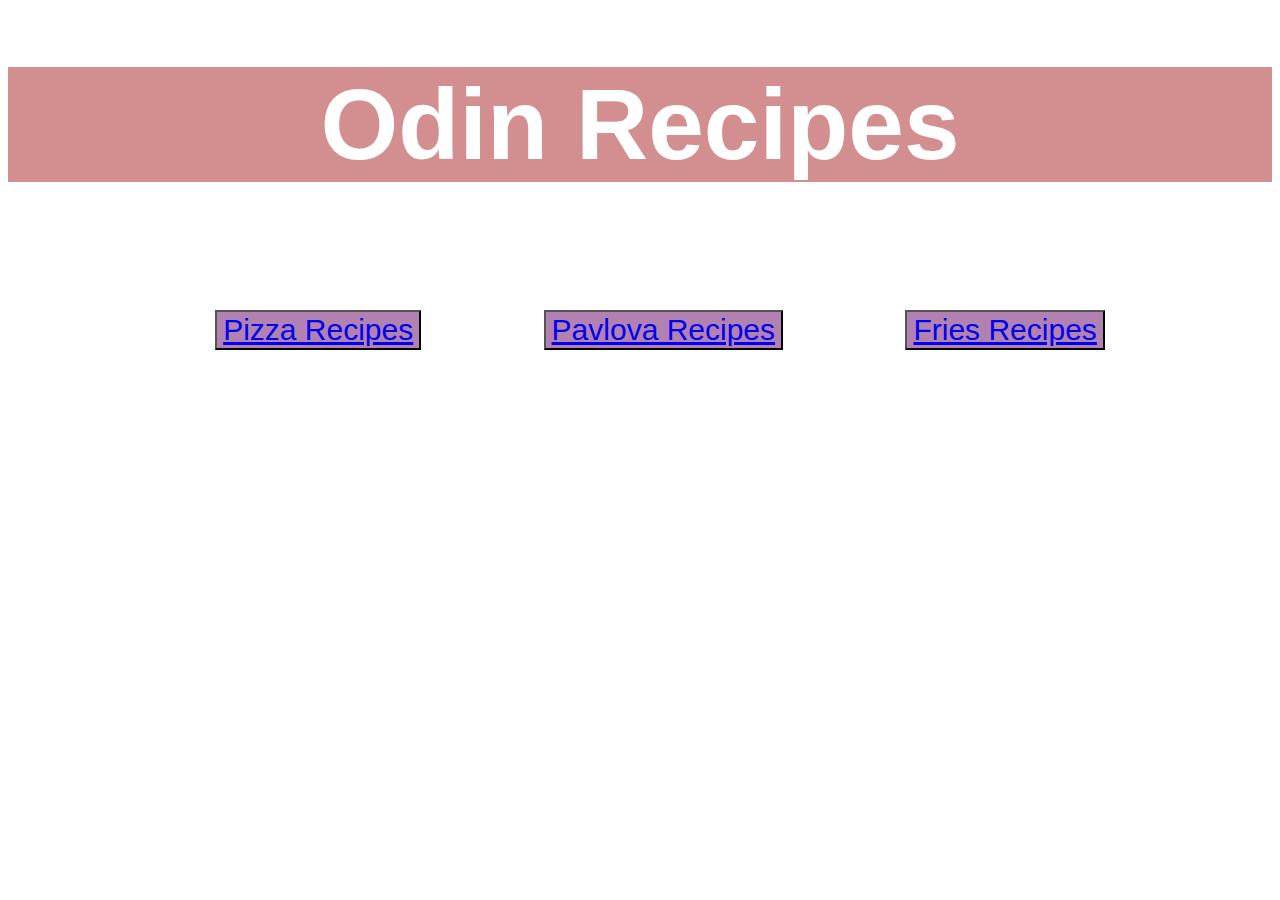
<file: index.html>
<!DOCTYPE html>

<html lang="en">
    <head>
        <meta charset="utf-8">
        <title>Odin Recipes</title>
        <link rel="stylesheet" href="style.css">
    </head>

    <body>
        <div class="main-title">
            <h1>Odin Recipes</h1>
        </div>

        <ul class="style">
            <button class="button"><a href="recipes/pizza.html">Pizza Recipes</a></li>
            <button class="button"><a href="recipes/pavlova.html">Pavlova Recipes</a></li>
            <button class="button"><a href="recipes/fries.html">Fries Recipes</a></li>
        </ul>
        
        
    </body>


</html>
</file>
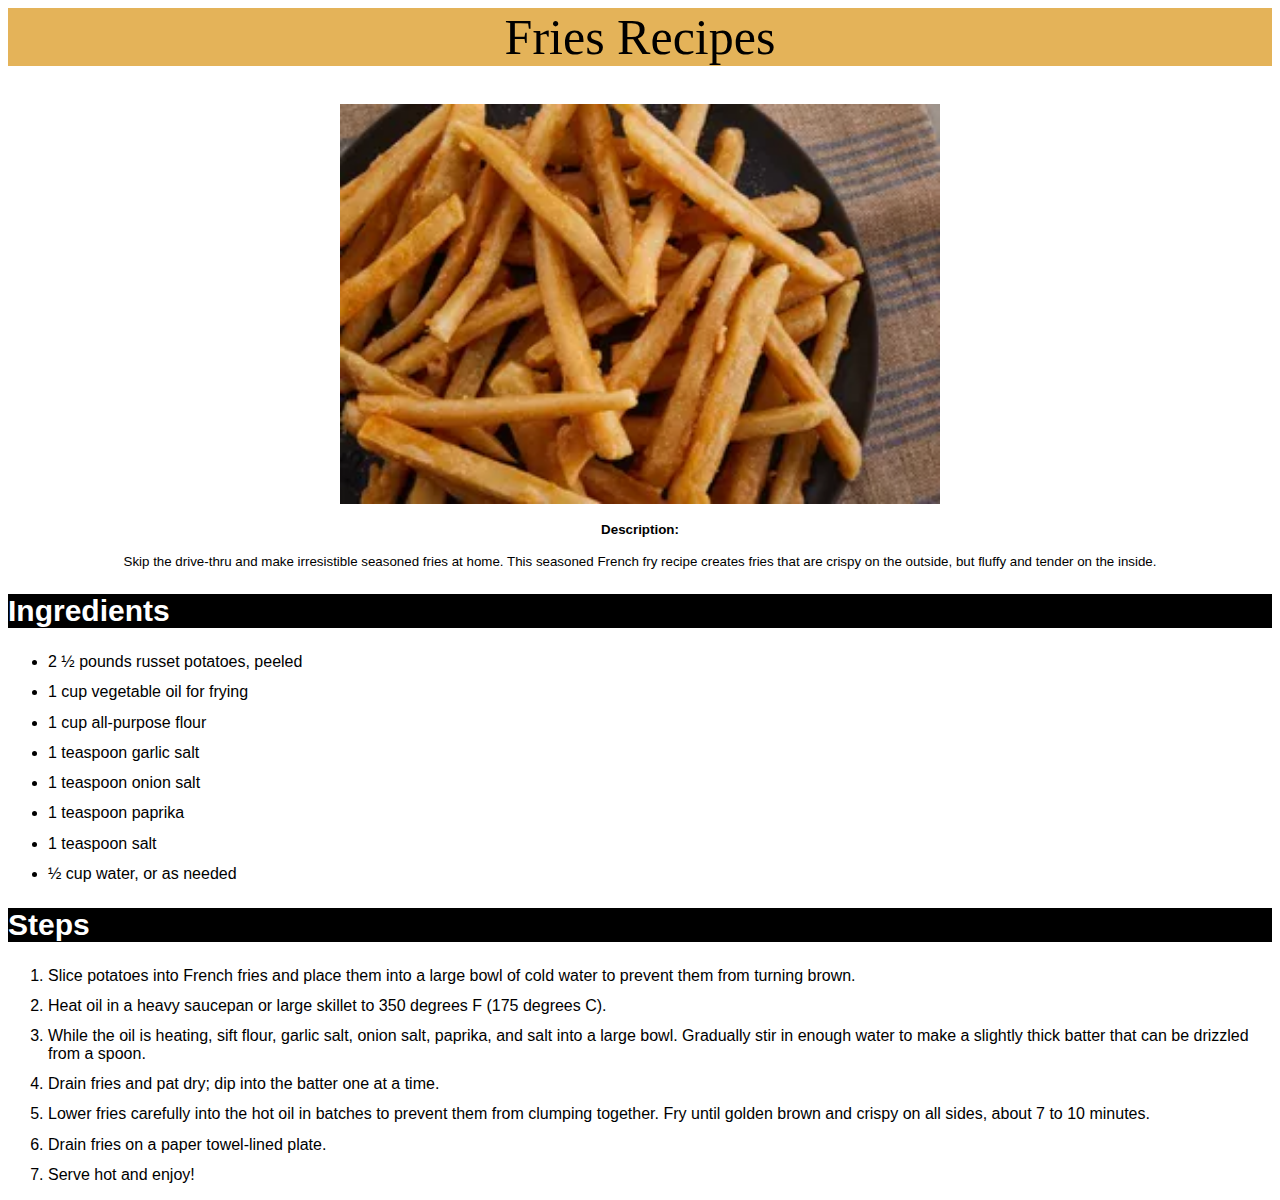
<file: recipes/fries.html>
<!DOCTYPE html>

<html lang="en">
    <head>
        <meta charset="utf-8">
        <title>Fries Recipes</title>
        <link rel="stylesheet" href="../style.css">
    </head>

    <body>
        <div class="recipes fries">Fries Recipes</div>
        <img class="img" src="../recipes/img/fries.webp" width="550" height="390" alt="Crispy Fries">
     
        <h4>Description:</h4>
        <p>Skip the drive-thru and make irresistible seasoned fries at home. This seasoned French fry recipe creates fries that are crispy on the outside, but fluffy and tender on the inside. </p>
    
        <h2>Ingredients</h2>    
        <ul>
            <li>2 ½ pounds russet potatoes, peeled</li>
            <li>1 cup vegetable oil for frying</li>
            <li>1 cup all-purpose flour</li>
            <li>1 teaspoon garlic salt</li>
            <li>1 teaspoon onion salt</li>
            <li>1 teaspoon paprika</li>
            <li>1 teaspoon salt</li>
            <li>½ cup water, or as needed</li>
        </ul>

        <h2>Steps</h2>
        <ol>
            <li>Slice potatoes into French fries and place them into a large bowl of cold water to prevent them from turning brown.</li>
            <li>Heat oil in a heavy saucepan or large skillet to 350 degrees F (175 degrees C).</li>
            <li>While the oil is heating, sift flour, garlic salt, onion salt, paprika, and salt into a large bowl. Gradually stir in enough water to make a slightly thick batter that can be drizzled from a spoon.</li>
            <li>Drain fries and pat dry; dip into the batter one at a time.</li>
            <li>Lower fries carefully into the hot oil in batches to prevent them from clumping together. Fry until golden brown and crispy on all sides, about 7 to 10 minutes.</li>
            <li>Drain fries on a paper towel-lined plate.</li>
            <li>Serve hot and enjoy!</li>
        </ol>
    </body>
</html>
</file>
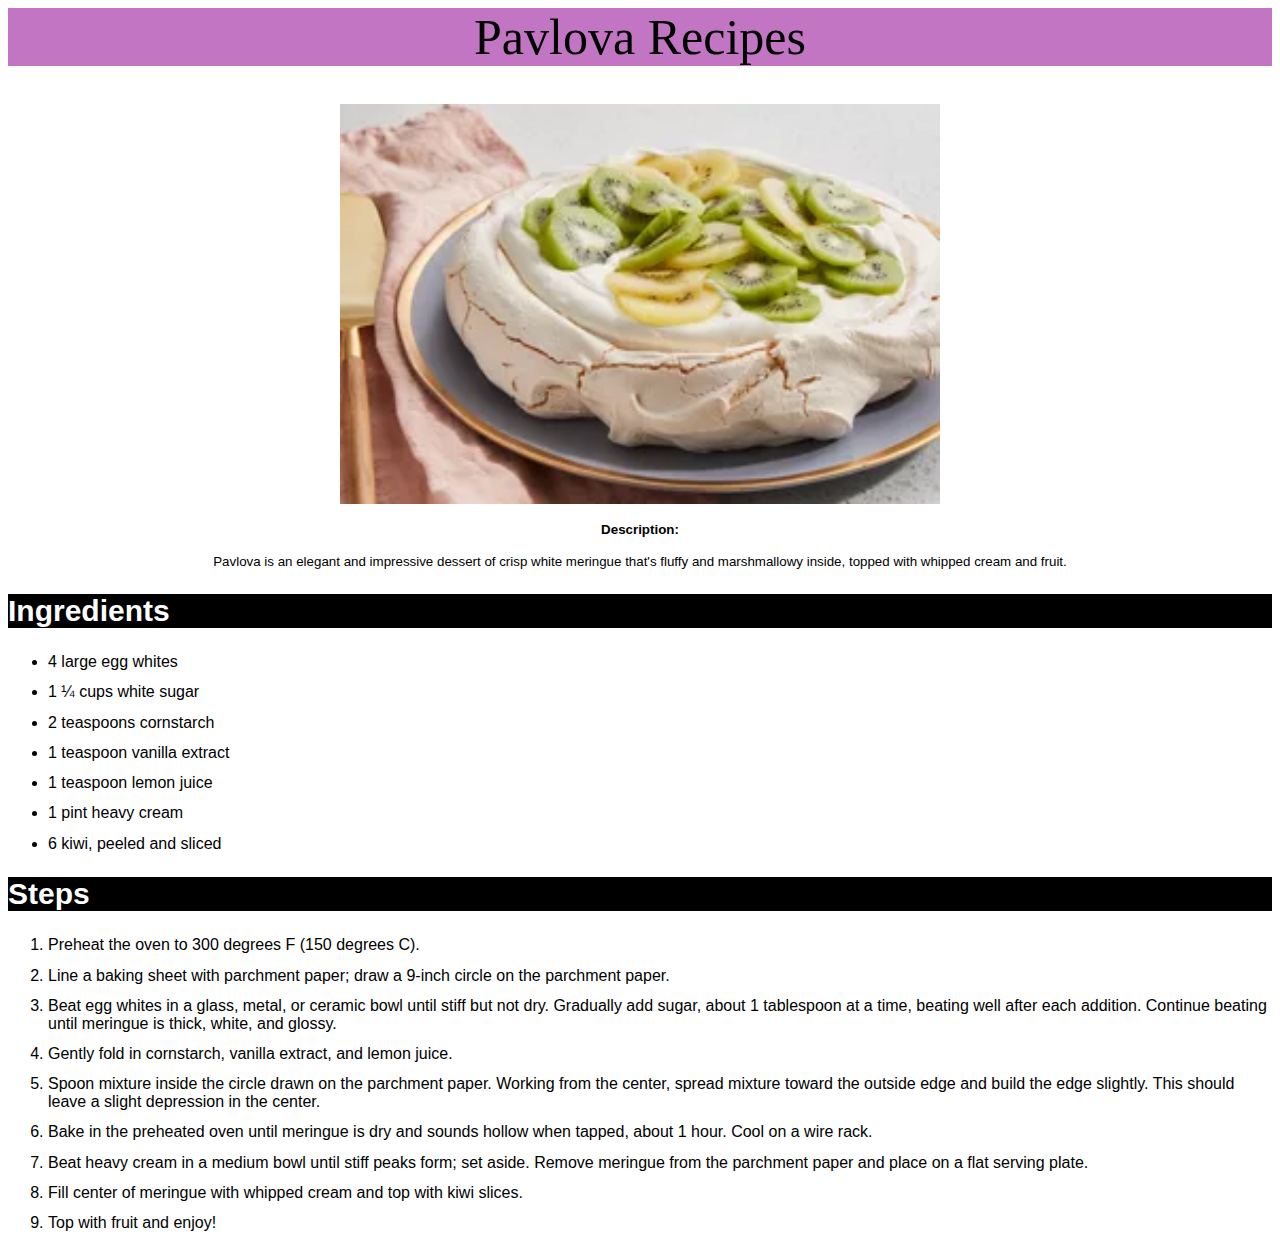
<file: recipes/pavlova.html>
<!DOCTYPE html>

<html lang="en">
    <head>
        <meta charset="utf-8">
        <title>Pavlova Recipes</title>
        <link rel="stylesheet" href="../style.css">
    </head>

    <body>
        <div class="recipes pavlova">Pavlova Recipes</div>
        <img class="img" src="../recipes/img/pavlova.webp" width="550" height="390" alt="creamy pavlova">
       
        <h4>Description:</h4>
        <p>Pavlova is an elegant and impressive dessert of crisp white meringue that's fluffy and marshmallowy inside, topped with whipped cream and fruit.</p>
        
        <h2>Ingredients</h2>    
        <ul>
            <li>4 large egg whites</li>
            <li>1 ¼ cups white sugar</li>
            <li>2 teaspoons cornstarch</li>
            <li>1 teaspoon vanilla extract</li>
            <li>1 teaspoon lemon juice</li>
            <li>1 pint heavy cream</li>
            <li>6 kiwi, peeled and sliced</li>
        </ul>

        <h2>Steps</h2>
        <ol>
            <li>Preheat the oven to 300 degrees F (150 degrees C).</li>
            <li>Line a baking sheet with parchment paper; draw a 9-inch circle on the parchment paper.</li>
            <li>Beat egg whites in a glass, metal, or ceramic bowl until stiff but not dry. Gradually add sugar, about 1 tablespoon at a time, beating well after each addition. Continue beating until meringue is thick, white, and glossy.</li>
            <li>Gently fold in cornstarch, vanilla extract, and lemon juice.</li>
            <li>Spoon mixture inside the circle drawn on the parchment paper. Working from the center, spread mixture toward the outside edge and build the edge slightly. This should leave a slight depression in the center.</li>
            <li>Bake in the preheated oven until meringue is dry and sounds hollow when tapped, about 1 hour. Cool on a wire rack.</li>
            <li>Beat heavy cream in a medium bowl until stiff peaks form; set aside. Remove meringue from the parchment paper and place on a flat serving plate.</li>
            <li>Fill center of meringue with whipped cream and top with kiwi slices.</li>
            <li>Top with fruit and enjoy!</li>
        </ol>

    </body>
</html>
</file>
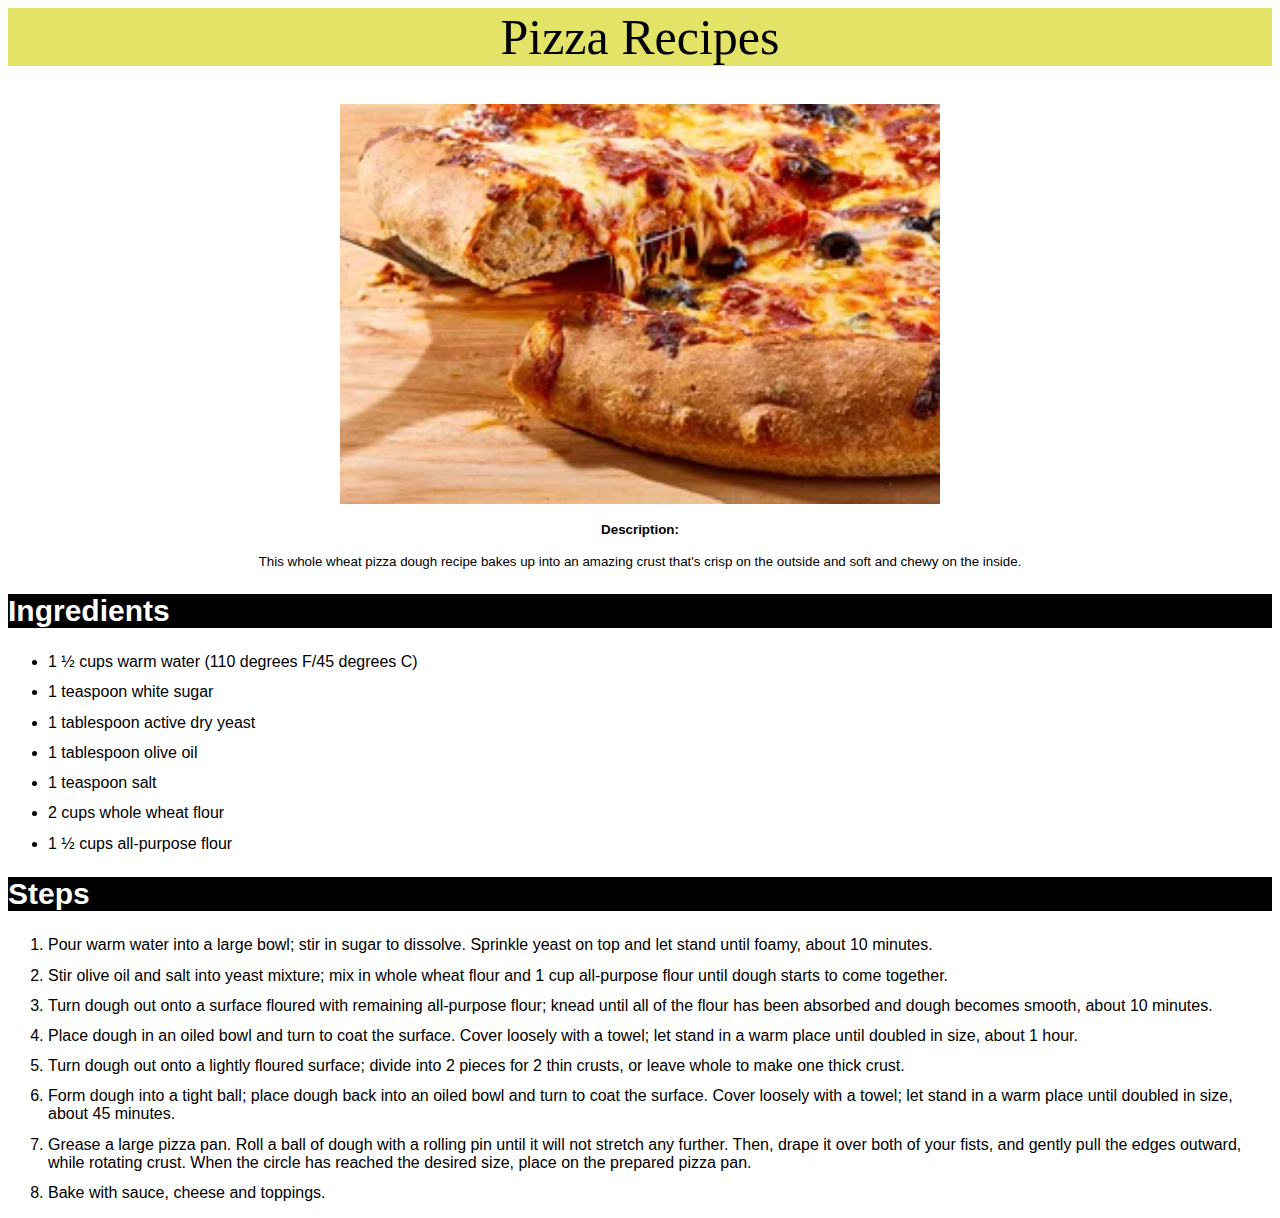
<file: recipes/pizza.html>
<!DOCTYPE html>

<html lang="en">
    <head>
        <meta charset="utf-8">
        <title>Pizza Recipes</title>
        <link rel="stylesheet" href="../style.css">
    </head>

    <body>
        <div class="recipes pizza">Pizza Recipes</div>
        <img class="img" src="../recipes/img/pizza.webp" width="550" height="390" alt="delicious pizza">
               
        <h4>Description:</h4>
        <p>This whole wheat pizza dough recipe bakes up into an amazing crust that's crisp on the outside and soft and chewy on the inside.</p>      

        <h2>Ingredients</h2>
        <ul>
            <li>1 ½ cups warm water (110 degrees F/45 degrees C)</li>
            <li>1 teaspoon white sugar</li>
            <li>1 tablespoon active dry yeast</li>
            <li>1 tablespoon olive oil</li>
            <li>1 teaspoon salt</li>
            <li>2 cups whole wheat flour</li>
            <li>1 ½ cups all-purpose flour</li>
        </ul>
        
        <h2>Steps</h2>
        <ol>
            <li>Pour warm water into a large bowl; stir in sugar to dissolve. Sprinkle yeast on top and let stand until foamy, about 10 minutes.</li>
            <li>Stir olive oil and salt into yeast mixture; mix in whole wheat flour and 1 cup all-purpose flour until dough starts to come together.</li>
            <li>Turn dough out onto a surface floured with remaining all-purpose flour; knead until all of the flour has been absorbed and dough becomes smooth, about 10 minutes.</li>
            <li>Place dough in an oiled bowl and turn to coat the surface. Cover loosely with a towel; let stand in a warm place until doubled in size, about 1 hour.</li>
            <li>Turn dough out onto a lightly floured surface; divide into 2 pieces for 2 thin crusts, or leave whole to make one thick crust.</li>
            <li>Form dough into a tight ball; place dough back into an oiled bowl and turn to coat the surface. Cover loosely with a towel; let stand in a warm place until doubled in size, about 45 minutes.</li>
            <li>Grease a large pizza pan. Roll a ball of dough with a rolling pin until it will not stretch any further. Then, drape it over both of your fists, and gently pull the edges outward, while rotating crust. When the circle has reached the desired size, place on the prepared pizza pan.</li>
            <li>Bake with sauce, cheese and toppings.

            </li>
        </ol>

    </body>
</html>
</file>
<file: style.css>
.main-title {
    background-color: rgba(190, 91, 91, 0.682);
    color: white;
    font-size: 50px;
    font-family: Arial, Helvetica, sans-serif;
    font-weight: bold;
    text-align: center;
}

.style {
    text-align: center;
}

.button {
    background-color: rgba(152, 91, 152, 0.759);
    color: black;
    font-size: 30px;
    font-family: Arial, Helvetica, sans-serif;
    margin: 5%;
    
}

.recipes {
    font-size: 50px;
    text-align: center;
}

.recipes.pizza {
    background-color: rgba(225, 225, 90, 0.922);
}

.recipes.pavlova {
    background-color: rgba(169, 62, 169, 0.712);
}

.recipes.fries {
    background-color: rgba(223, 165, 57, 0.838);
}

.img {
    width: auto;
    height: 400px;
    display: block;
    margin-left: auto;
    margin-right: auto;
    margin-top: 3%;
    
}

h4, 
p {
    font-family: Arial, Helvetica, sans-serif;
    font-size: smaller;
    text-align: center;
}

h2 {
    font-family: Arial, Helvetica, sans-serif;
    font-size: 30px;
    background-color: black;
    color: white;
    font-weight: bold;
}

li {
    font-family: Arial, Helvetica, sans-serif;
    font-size: medium;
    margin-top: 1%;
    
}
</file>
